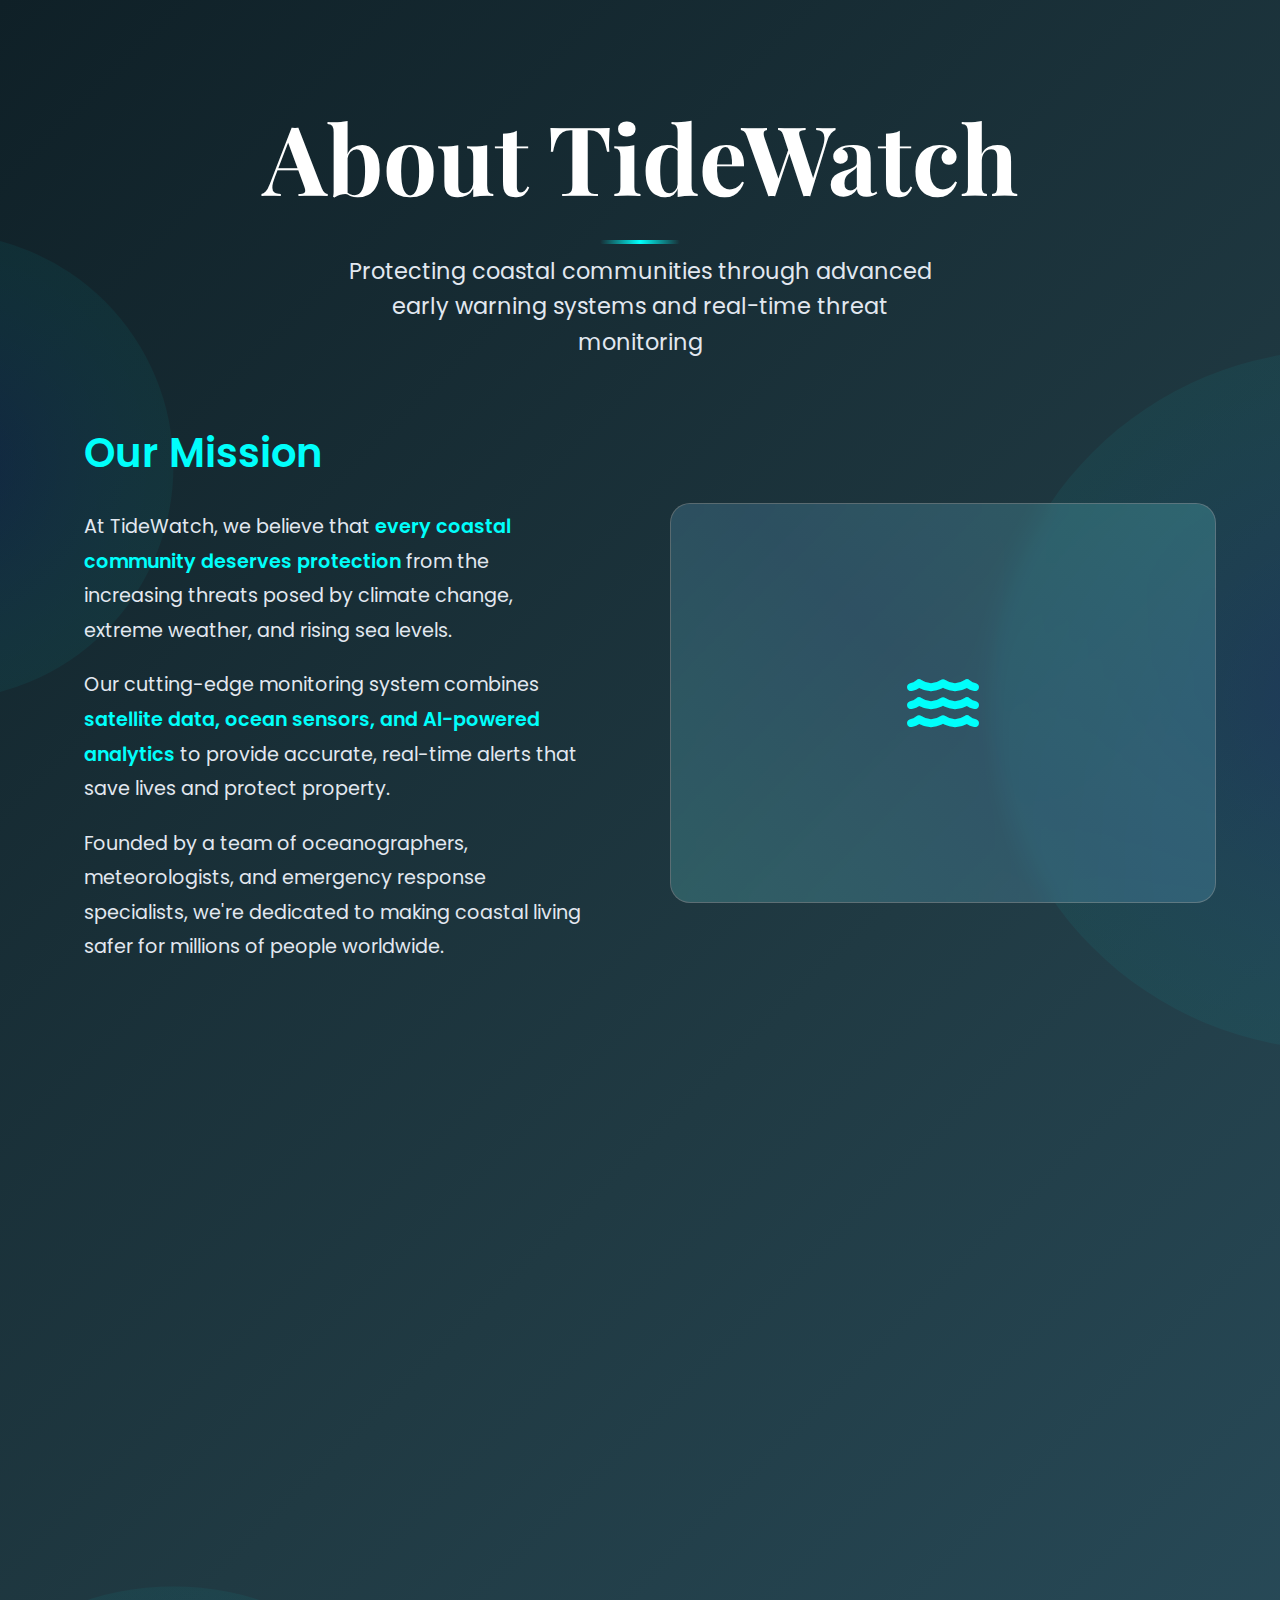
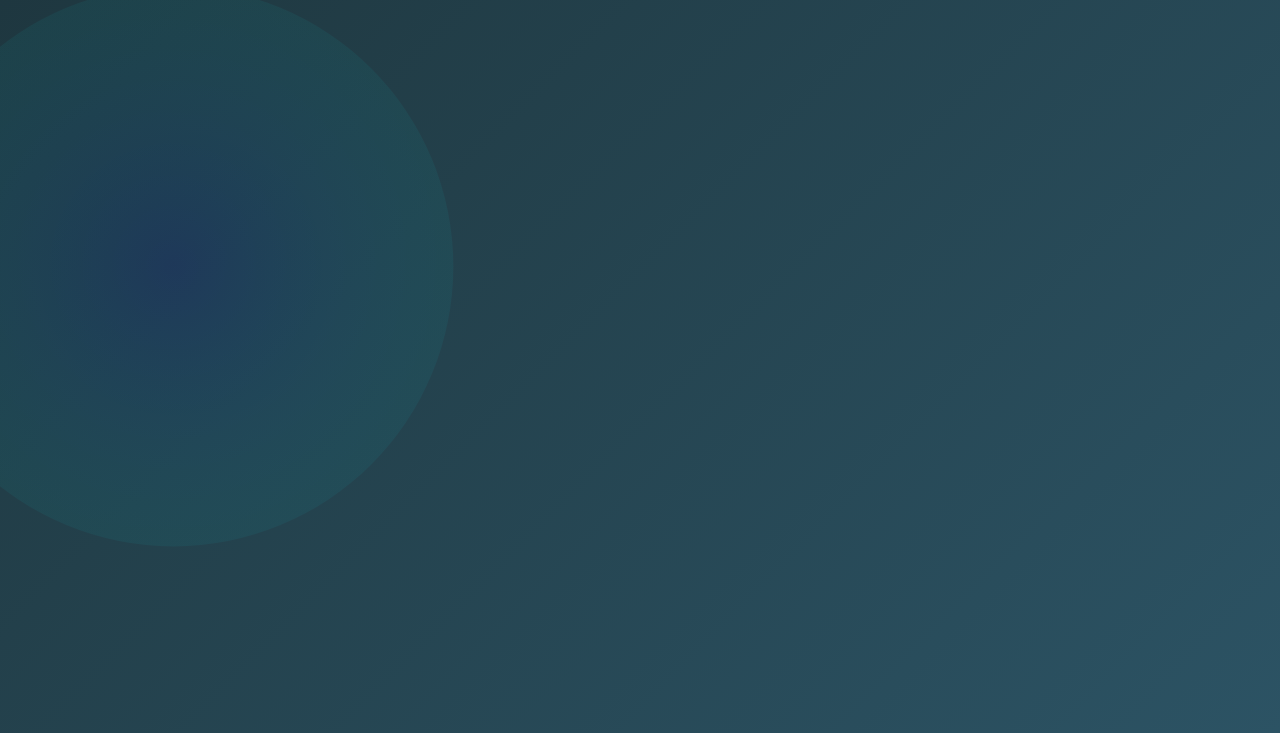
<file: about/about.html>
<!DOCTYPE html>
<html lang="en">
<head>
    <meta charset="UTF-8">
    <meta name="viewport" content="width=device-width, initial-scale=1.0">
    <title>TideWatch - About Us</title>
    <link href="https://fonts.googleapis.com/css2?family=Poppins:wght@300;400;500;600;700&display=swap" rel="stylesheet">
    <link href="https://fonts.googleapis.com/css2?family=Playfair+Display:wght@400;600;700&display=swap" rel="stylesheet">
    <link rel="stylesheet" href="https://cdnjs.cloudflare.com/ajax/libs/font-awesome/6.4.0/css/all.min.css">
    <style>
        * {
            margin: 0;
            padding: 0;
            box-sizing: border-box;
        }

        :root {
            --main-color: rgb(0, 255, 251);
            --secondary-color: #1a365d;
            --accent-color: #2d5a87;
            --text-primary: #ffffff;
            --text-secondary: #e2e8f0;
            --text-dark: #2d3748;
            --bg-gradient: linear-gradient(135deg, #0f2027 0%, #203a43 50%, #2c5364 100%);
            --card-bg: rgba(255, 255, 255, 0.1);
            --transition: all 0.4s cubic-bezier(0.4, 0, 0.2, 1);
            --shadow: 0 10px 30px rgba(0, 0, 0, 0.3);
            --glow: 0 0 20px rgba(0, 255, 251, 0.3);
        }

        body {
            font-family: 'Poppins', sans-serif;
            line-height: 1.6;
            color: var(--text-primary);
            background: var(--bg-gradient);
        }

        .about-section {
            min-height: 100vh;
            padding: 80px 0;
            position: relative;
            overflow: hidden;
        }

        .about-section::before {
            content: '';
            position: absolute;
            top: 0;
            left: 0;
            right: 0;
            bottom: 0;
            background: url('data:image/svg+xml,<svg xmlns="http://www.w3.org/2000/svg" viewBox="0 0 1000 1000"><defs><radialGradient id="a" cx="50%" cy="50%"><stop offset="0%" stop-color="%23000fff" stop-opacity="0.1"/><stop offset="100%" stop-color="%2300ffff" stop-opacity="0.05"/></radialGradient></defs><circle cx="200" cy="200" r="100" fill="url(%23a)"/><circle cx="800" cy="300" r="150" fill="url(%23a)"/><circle cx="300" cy="800" r="120" fill="url(%23a)"/></svg>') center/cover;
            animation: float 20s ease-in-out infinite;
        }

        @keyframes float {
            0%, 100% { transform: translateY(0px) rotate(0deg); }
            33% { transform: translateY(-20px) rotate(1deg); }
            66% { transform: translateY(10px) rotate(-1deg); }
        }

        .container {
            max-width: 1400px;
            margin: 0 auto;
            padding: 0 5%;
            position: relative;
            z-index: 1;
        }

        .section-header {
            text-align: center;
            margin-bottom: 60px;
        }

        .section-title {
            font-family: 'Playfair Display', serif;
            font-size: clamp(3rem, 8vw, 6rem);
            font-weight: 700;
            color: var(--text-primary);
            margin-bottom: 20px;
            position: relative;
            display: inline-block;
        }

        .section-title::after {
            content: '';
            position: absolute;
            bottom: -10px;
            left: 50%;
            transform: translateX(-50%);
            width: 80px;
            height: 4px;
            background: linear-gradient(90deg, transparent, var(--main-color), transparent);
            border-radius: 2px;
        }

        .section-subtitle {
            font-size: clamp(1.1rem, 2.5vw, 1.4rem);
            color: var(--text-secondary);
            max-width: 600px;
            margin: 0 auto;
            line-height: 1.6;
        }

        .about-grid {
            display: grid;
            grid-template-columns: 1fr 1fr;
            gap: 60px;
            margin-bottom: 80px;
            align-items: center;
        }

        .about-text {
            padding: 0 20px;
        }

        .about-text h3 {
            font-size: clamp(1.8rem, 4vw, 2.5rem);
            color: var(--main-color);
            margin-bottom: 25px;
            font-weight: 600;
        }

        .about-text p {
            font-size: clamp(1rem, 2vw, 1.2rem);
            line-height: 1.8;
            margin-bottom: 20px;
            color: var(--text-secondary);
        }

        .highlight-text {
            color: var(--main-color);
            font-weight: 600;
        }

        .about-visual {
            position: relative;
            height: 400px;
            border-radius: 20px;
            overflow: hidden;
            background: var(--card-bg);
            backdrop-filter: blur(10px);
            border: 1px solid rgba(255, 255, 255, 0.2);
            display: flex;
            align-items: center;
            justify-content: center;
        }

        .wave-animation {
            position: absolute;
            width: 100%;
            height: 100%;
            background: linear-gradient(45deg, 
                rgba(0, 255, 251, 0.1) 0%, 
                rgba(0, 150, 255, 0.1) 50%, 
                rgba(0, 255, 251, 0.1) 100%);
            animation: wave 3s ease-in-out infinite;
        }

        @keyframes wave {
            0%, 100% { 
                clip-path: polygon(0 45%, 15% 44%, 32% 50%, 54% 60%, 70% 61%, 84% 59%, 100% 52%, 100% 100%, 0 100%);
            }
            50% { 
                clip-path: polygon(0 60%, 16% 65%, 34% 66%, 51% 62%, 67% 50%, 84% 45%, 100% 46%, 100% 100%, 0 100%);
            }
        }

        .stats-grid {
            display: grid;
            grid-template-columns: repeat(auto-fit, minmax(250px, 1fr));
            gap: 30px;
            margin: 60px 0;
        }

        .stat-card {
            background: var(--card-bg);
            backdrop-filter: blur(15px);
            border: 1px solid rgba(255, 255, 255, 0.2);
            border-radius: 20px;
            padding: 40px 30px;
            text-align: center;
            transition: var(--transition);
            position: relative;
            overflow: hidden;
        }

        .stat-card::before {
            content: '';
            position: absolute;
            top: 0;
            left: 0;
            right: 0;
            height: 3px;
            background: linear-gradient(90deg, var(--main-color), #0066ff, var(--main-color));
            transform: translateX(-100%);
            transition: transform 0.6s ease;
        }

        .stat-card:hover::before {
            transform: translateX(0);
        }

        .stat-card:hover {
            transform: translateY(-10px);
            box-shadow: var(--glow);
            border-color: var(--main-color);
        }

        .stat-number {
            font-size: clamp(2.5rem, 5vw, 3.5rem);
            font-weight: 700;
            color: var(--main-color);
            margin-bottom: 10px;
            font-family: 'Playfair Display', serif;
        }

        .stat-label {
            font-size: clamp(1rem, 2vw, 1.2rem);
            color: var(--text-secondary);
            font-weight: 500;
        }

        .features-grid {
            display: grid;
            grid-template-columns: repeat(auto-fit, minmax(300px, 1fr));
            gap: 30px;
            margin-top: 60px;
        }

        .feature-card {
            background: var(--card-bg);
            backdrop-filter: blur(15px);
            border: 1px solid rgba(255, 255, 255, 0.2);
            border-radius: 20px;
            padding: 40px 30px;
            transition: var(--transition);
            position: relative;
            overflow: hidden;
        }

        .feature-card::after {
            content: '';
            position: absolute;
            top: -50%;
            right: -50%;
            width: 200%;
            height: 200%;
            background: radial-gradient(circle, rgba(0, 255, 251, 0.1) 0%, transparent 70%);
            transform: scale(0);
            transition: transform 0.6s ease;
        }

        .feature-card:hover::after {
            transform: scale(1);
        }

        .feature-card:hover {
            transform: translateY(-5px);
            border-color: rgba(0, 255, 251, 0.5);
            box-shadow: 0 15px 35px rgba(0, 255, 251, 0.2);
        }

        .feature-icon {
            width: 70px;
            height: 70px;
            background: linear-gradient(135deg, var(--main-color), #0066ff);
            border-radius: 50%;
            display: flex;
            align-items: center;
            justify-content: center;
            margin-bottom: 25px;
            position: relative;
            z-index: 1;
        }

        .feature-icon i {
            font-size: 30px;
            color: #000;
        }

        .feature-card h4 {
            font-size: clamp(1.3rem, 3vw, 1.6rem);
            color: var(--text-primary);
            margin-bottom: 15px;
            font-weight: 600;
            position: relative;
            z-index: 1;
        }

        .feature-card p {
            font-size: clamp(0.9rem, 2vw, 1.1rem);
            color: var(--text-secondary);
            line-height: 1.6;
            position: relative;
            z-index: 1;
        }

        .cta-section {
            text-align: center;
            margin-top: 80px;
            padding: 60px 40px;
            background: var(--card-bg);
            backdrop-filter: blur(15px);
            border-radius: 30px;
            border: 1px solid rgba(255, 255, 255, 0.2);
            position: relative;
            overflow: hidden;
        }

        .cta-section::before {
            content: '';
            position: absolute;
            top: -50%;
            left: -50%;
            width: 200%;
            height: 200%;
            background: conic-gradient(from 0deg, transparent, rgba(0, 255, 251, 0.1), transparent);
            animation: rotate 8s linear infinite;
        }

        @keyframes rotate {
            from { transform: rotate(0deg); }
            to { transform: rotate(360deg); }
        }

        .cta-content {
            position: relative;
            z-index: 1;
        }

        .cta-title {
            font-size: clamp(2rem, 5vw, 3rem);
            color: var(--text-primary);
            margin-bottom: 20px;
            font-weight: 600;
        }

        .cta-text {
            font-size: clamp(1rem, 2.5vw, 1.3rem);
            color: var(--text-secondary);
            margin-bottom: 30px;
            max-width: 600px;
            margin-left: auto;
            margin-right: auto;
        }

        .cta-btn {
            display: inline-block;
            background: linear-gradient(135deg, var(--main-color), #0066ff);
            color: #000;
            font-weight: 600;
            font-size: clamp(1rem, 2.5vw, 1.2rem);
            padding: 15px 40px;
            border-radius: 50px;
            transition: var(--transition);
            text-transform: uppercase;
            letter-spacing: 1px;
            border: none;
            cursor: pointer;
            position: relative;
            overflow: hidden;
        }

        .cta-btn::before {
            content: '';
            position: absolute;
            top: 0;
            left: -100%;
            width: 100%;
            height: 100%;
            background: linear-gradient(90deg, transparent, rgba(255, 255, 255, 0.3), transparent);
            transition: left 0.6s ease;
        }

        .cta-btn:hover::before {
            left: 100%;
        }

        .cta-btn:hover {
            transform: translateY(-3px);
            box-shadow: 0 15px 35px rgba(0, 255, 251, 0.4);
        }

        /* ===== RESPONSIVE DESIGN ===== */

        /* Large Desktops (1400px+) */
        @media (min-width: 1400px) {
            .container {
                max-width: 1600px;
            }
            
            .about-grid {
                gap: 80px;
            }
        }

        /* Tablets and Small Laptops (768px - 1199px) */
        @media (max-width: 1199px) {
            .about-grid {
                grid-template-columns: 1fr;
                gap: 40px;
                text-align: center;
            }

            .about-text {
                order: 2;
                padding: 0;
            }

            .about-visual {
                order: 1;
                height: 300px;
            }

            .stats-grid {
                grid-template-columns: repeat(auto-fit, minmax(200px, 1fr));
                gap: 25px;
            }

            .features-grid {
                grid-template-columns: repeat(auto-fit, minmax(280px, 1fr));
                gap: 25px;
            }
        }

        /* Small Tablets (600px - 767px) */
        @media (max-width: 767px) {
            .about-section {
                padding: 60px 0;
            }

            .section-header {
                margin-bottom: 40px;
            }

            .about-grid {
                gap: 30px;
                margin-bottom: 60px;
            }

            .about-visual {
                height: 250px;
            }

            .stats-grid {
                grid-template-columns: repeat(2, 1fr);
                gap: 20px;
                margin: 40px 0;
            }

            .stat-card {
                padding: 30px 20px;
            }

            .features-grid {
                grid-template-columns: 1fr;
                gap: 20px;
                margin-top: 40px;
            }

            .feature-card {
                padding: 30px 25px;
            }

            .cta-section {
                margin-top: 60px;
                padding: 40px 30px;
                border-radius: 20px;
            }
        }

        /* Mobile Devices (320px - 599px) */
        @media (max-width: 599px) {
            .about-section {
                padding: 40px 0;
            }

            .container {
                padding: 0 4%;
            }

            .section-header {
                margin-bottom: 30px;
            }

            .about-grid {
                gap: 25px;
                margin-bottom: 50px;
            }

            .about-visual {
                height: 200px;
                border-radius: 15px;
            }

            .about-text h3 {
                margin-bottom: 20px;
            }

            .about-text p {
                margin-bottom: 15px;
            }

            .stats-grid {
                grid-template-columns: 1fr;
                gap: 15px;
                margin: 30px 0;
            }

            .stat-card {
                padding: 25px 20px;
                border-radius: 15px;
            }

            .feature-card {
                padding: 25px 20px;
                border-radius: 15px;
            }

            .feature-icon {
                width: 60px;
                height: 60px;
                margin-bottom: 20px;
            }

            .feature-icon i {
                font-size: 25px;
            }

            .cta-section {
                margin-top: 50px;
                padding: 30px 20px;
                border-radius: 15px;
            }

            .cta-btn {
                padding: 12px 30px;
                border-radius: 30px;
            }
        }

        /* Extra Small Devices (280px - 319px) */
        @media (max-width: 319px) {
            .container {
                padding: 0 3%;
            }

            .about-section {
                padding: 30px 0;
            }

            .about-visual {
                height: 180px;
            }

            .stats-grid,
            .features-grid {
                gap: 12px;
            }

            .stat-card,
            .feature-card {
                padding: 20px 15px;
            }

            .cta-section {
                padding: 25px 15px;
            }
        }

        /* Landscape Mobile */
        @media (max-width: 912px) and (orientation: landscape) and (max-height: 500px) {
            .about-section {
                min-height: auto;
                padding: 30px 0;
            }

            .about-grid {
                grid-template-columns: 1fr 1fr;
                gap: 30px;
                align-items: center;
            }

            .about-text {
                order: 1;
                text-align: left;
            }

            .about-visual {
                order: 2;
                height: 250px;
            }

            .stats-grid {
                grid-template-columns: repeat(4, 1fr);
                gap: 15px;
                margin: 30px 0;
            }

            .features-grid {
                grid-template-columns: repeat(3, 1fr);
                gap: 15px;
            }

            .feature-card {
                padding: 20px 15px;
            }
        }

        /* High DPI Displays */
        @media (-webkit-min-device-pixel-ratio: 2), (min-resolution: 192dpi) {
            .section-title {
                text-rendering: optimizeLegibility;
            }
        }

        /* Accessibility */
        @media (prefers-reduced-motion: reduce) {
            *, *::before, *::after {
                animation-duration: 0.01ms !important;
                animation-iteration-count: 1 !important;
                transition-duration: 0.01ms !important;
            }
        }

        @media (prefers-contrast: high) {
            :root {
                --card-bg: rgba(255, 255, 255, 0.15);
            }
            
            .stat-card,
            .feature-card {
                border-width: 2px;
            }
        }

        /* Focus styles for accessibility */
        .cta-btn:focus-visible {
            outline: 3px solid var(--main-color);
            outline-offset: 3px;
        }

        /* Smooth scroll behavior */
        html {
            scroll-behavior: smooth;
        }

        /* Animation delays for staggered entrance */
        .stat-card:nth-child(1) { animation-delay: 0.1s; }
        .stat-card:nth-child(2) { animation-delay: 0.2s; }
        .stat-card:nth-child(3) { animation-delay: 0.3s; }
        .stat-card:nth-child(4) { animation-delay: 0.4s; }

        .feature-card:nth-child(1) { animation-delay: 0.1s; }
        .feature-card:nth-child(2) { animation-delay: 0.2s; }
        .feature-card:nth-child(3) { animation-delay: 0.3s; }

        /* Intersection Observer Animation Classes */
        .fade-in {
            opacity: 0;
            transform: translateY(30px);
            transition: opacity 0.8s ease, transform 0.8s ease;
        }

        .fade-in.visible {
            opacity: 1;
            transform: translateY(0);
        }
    </style>
</head>
<body>
    <section class="about-section">
        <div class="container">
            <!-- Section Header -->
            <div class="section-header fade-in">
                <h2 class="section-title">About TideWatch</h2>
                <p class="section-subtitle">
                    Protecting coastal communities through advanced early warning systems and real-time threat monitoring
                </p>
            </div>

            <!-- Main About Content -->
            <div class="about-grid fade-in">
                <div class="about-text">
                    <h3>Our Mission</h3>
                    <p>
                        At TideWatch, we believe that <span class="highlight-text">every coastal community deserves protection</span> from the increasing threats posed by climate change, extreme weather, and rising sea levels.
                    </p>
                    <p>
                        Our cutting-edge monitoring system combines <span class="highlight-text">satellite data, ocean sensors, and AI-powered analytics</span> to provide accurate, real-time alerts that save lives and protect property.
                    </p>
                    <p>
                        Founded by a team of oceanographers, meteorologists, and emergency response specialists, we're dedicated to making coastal living safer for millions of people worldwide.
                    </p>
                </div>
                <div class="about-visual">
                    <div class="wave-animation"></div>
                    <i class="fas fa-water fa-4x" style="color: var(--main-color); position: relative; z-index: 2;"></i>
                </div>
            </div>

            <!-- Statistics -->
            <div class="stats-grid">
                <div class="stat-card fade-in">
                    <div class="stat-number">24/7</div>
                    <div class="stat-label">Continuous Monitoring</div>
                </div>
                <div class="stat-card fade-in">
                    <div class="stat-number">500+</div>
                    <div class="stat-label">Coastal Communities Protected</div>
                </div>
                <div class="stat-card fade-in">
                    <div class="stat-number">15min</div>
                    <div class="stat-label">Average Alert Response Time</div>
                </div>
                <div class="stat-card fade-in">
                    <div class="stat-number">99.8%</div>
                    <div class="stat-label">System Uptime Reliability</div>
                </div>
            </div>

            <!-- Key Features -->
            <div class="features-grid">
                <div class="feature-card fade-in">
                    <div class="feature-icon">
                        <i class="fas fa-satellite-dish"></i>
                    </div>
                    <h4>Advanced Monitoring</h4>
                    <p>
                        State-of-the-art sensors and satellite technology provide comprehensive coverage of coastal conditions, weather patterns, and potential threats.
                    </p>
                </div>
                <div class="feature-card fade-in">
                    <div class="feature-icon">
                        <i class="fas fa-bell"></i>
                    </div>
                    <h4>Instant Alerts</h4>
                    <p>
                        Multi-channel notification system ensures critical information reaches you through SMS, email, mobile apps, and emergency broadcast systems.
                    </p>
                </div>
                <div class="feature-card fade-in">
                    <div class="feature-icon">
                        <i class="fas fa-shield-alt"></i>
                    </div>
                    <h4>Community Safety</h4>
                    <p>
                        Dedicated to protecting lives and property through proactive threat detection, emergency coordination, and community preparedness programs.
                    </p>
                </div>
            </div>

            <!-- Call to Action -->
            <div class="cta-section fade-in">
                <div class="cta-content">
                    <h3 class="cta-title">Join the TideWatch Network</h3>
                    <p class="cta-text">
                        Be part of a safer coastal future. Sign up for alerts in your area and help us build stronger, more resilient communities.
                    </p>
                    <button class="cta-btn">Get Protected Today</button>
                </div>
            </div>
        </div>
    </section>

    <script>
        // Intersection Observer for fade-in animations
        const observerOptions = {
            threshold: 0.1,
            rootMargin: '0px 0px -50px 0px'
        };

        const observer = new IntersectionObserver((entries) => {
            entries.forEach(entry => {
                if (entry.isIntersecting) {
                    entry.target.classList.add('visible');
                }
            });
        }, observerOptions);

        // Observe all fade-in elements
        document.addEventListener('DOMContentLoaded', () => {
            const fadeElements = document.querySelectorAll('.fade-in');
            fadeElements.forEach(el => observer.observe(el));
        });

        // Add click handler for CTA button
        document.querySelector('.cta-btn').addEventListener('click', () => {
            // Add your navigation logic here
            console.log('Navigate to sign-up page');
        });

        // Add smooth hover effects
        const cards = document.querySelectorAll('.stat-card, .feature-card');
        cards.forEach(card => {
            card.addEventListener('mouseenter', () => {
                card.style.transform = 'translateY(-10px)';
            });
            
            card.addEventListener('mouseleave', () => {
                card.style.transform = 'translateY(0)';
            });
        });
    </script>
</body>
</html>
</file>
